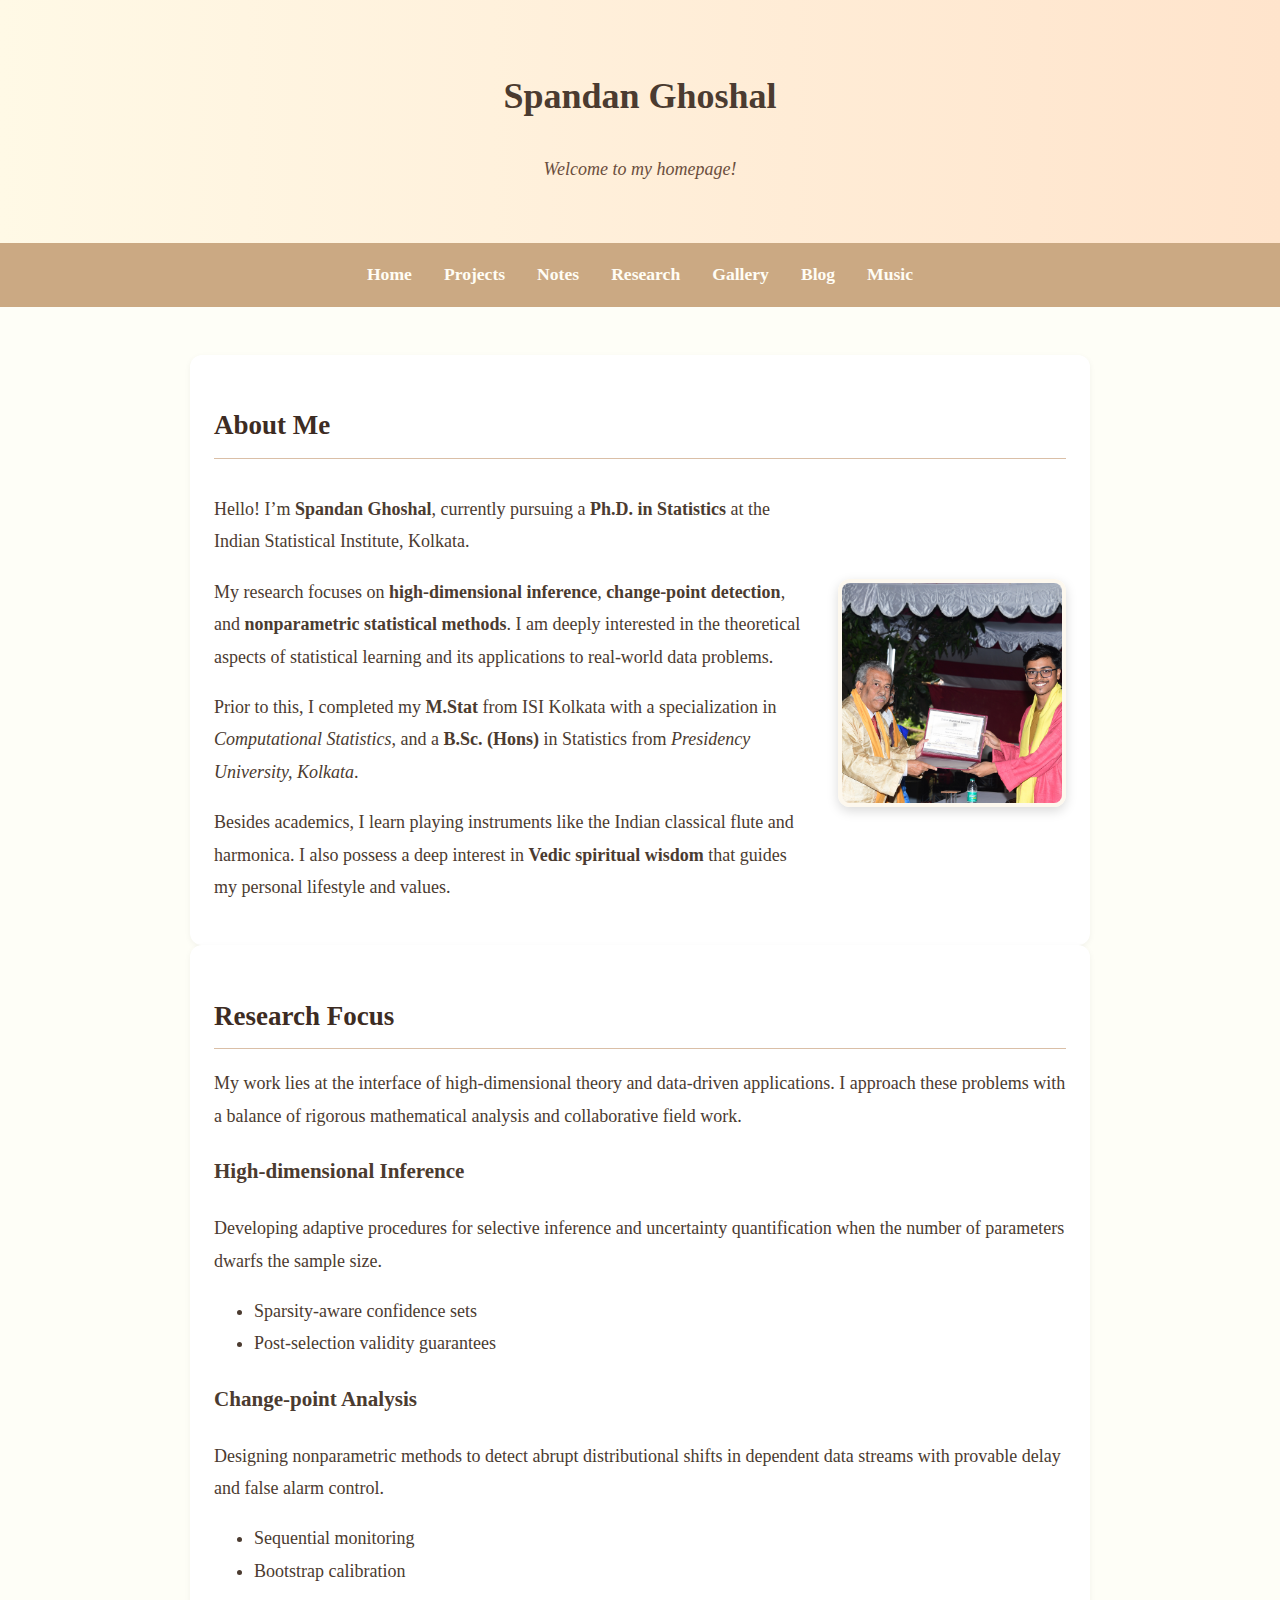
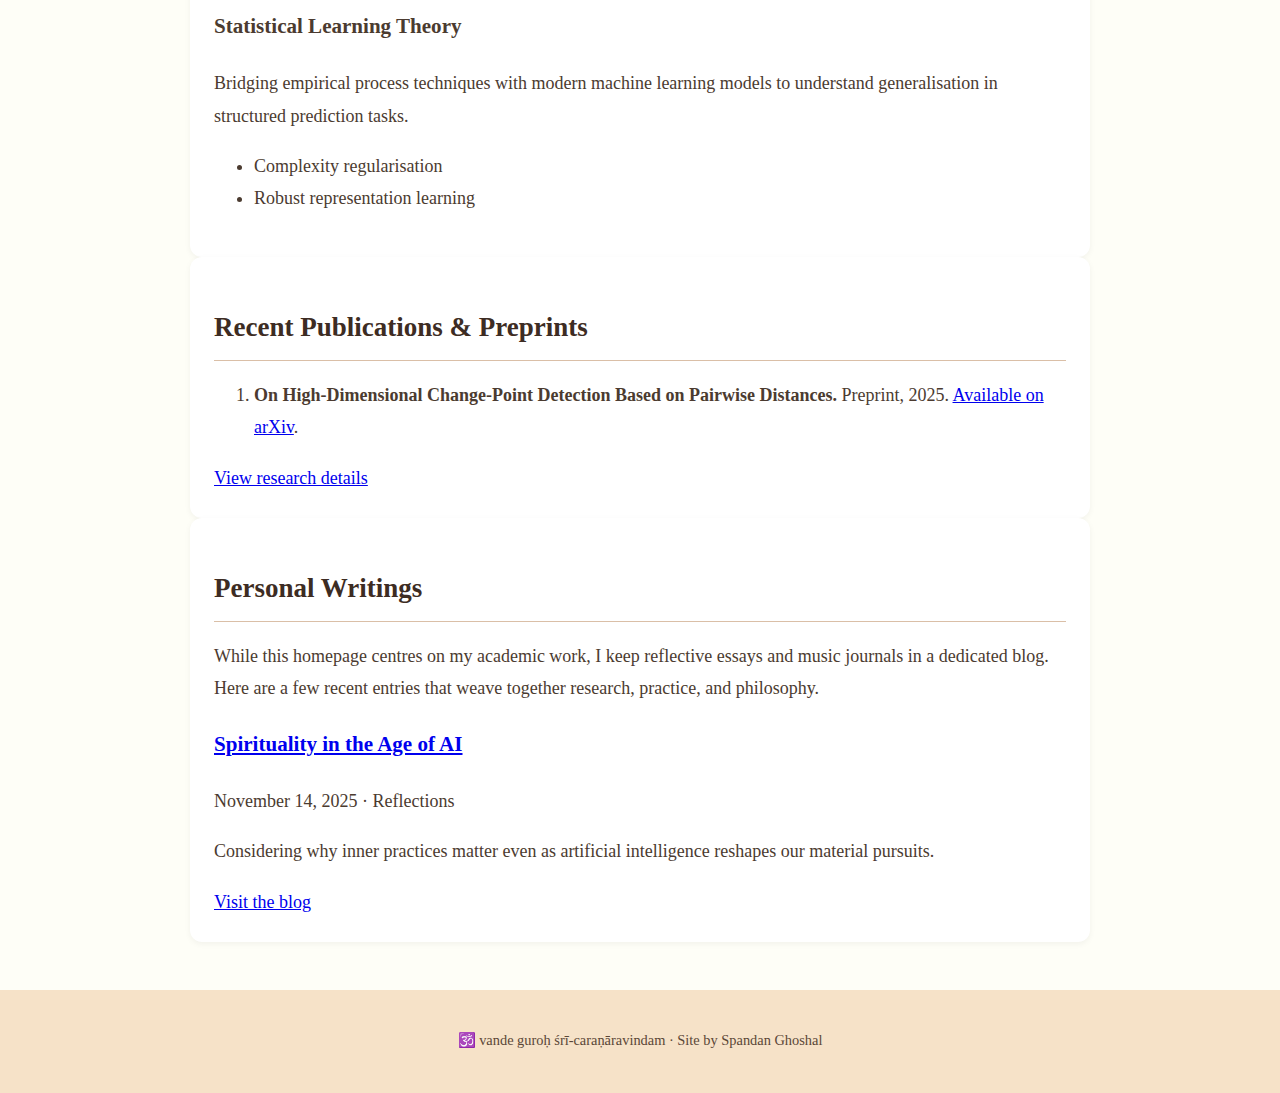
<file: index.html>
<!DOCTYPE html>
<html lang="en">
<head>
  <meta charset="UTF-8" />
  <meta name="viewport" content="width=device-width, initial-scale=1.0" />
  <title>Spandan Ghoshal | Home</title>
  <link rel="stylesheet" href="styles.css" />
</head>
<body>
  <header class="header">
    <h1>Spandan Ghoshal</h1>
    <p class="tagline">Welcome to my homepage!</p>
  </header>

  <nav class="navbar">
    <a href="index.html">Home</a>
    <a href="projects.html">Projects</a>
    <a href="notes.html">Notes</a>
    <a href="research.html">Research</a>
    <a href="gallery.html">Gallery</a>
    <a href="blog.html">Blog</a>
    <a href="music.html">Music</a>
  </nav>

  <main>
    <section id="about">
      <h2>About Me</h2>
      <div class="profile-container">
        <div class="text-block">
          <p>Hello! I’m <strong>Spandan Ghoshal</strong>, currently pursuing a <strong>Ph.D. in Statistics</strong> at the Indian Statistical Institute, Kolkata.</p>

          <p>My research focuses on <strong>high-dimensional inference</strong>, <strong>change-point detection</strong>, and <strong>nonparametric statistical methods</strong>. I am deeply interested in the theoretical aspects of statistical learning and its applications to real-world data problems.</p>

          <p>Prior to this, I completed my <strong>M.Stat</strong> from ISI Kolkata with a specialization in <em>Computational Statistics</em>, and a <strong>B.Sc. (Hons)</strong> in Statistics from <em>Presidency University, Kolkata</em>.</p>

          <p>Besides academics, I learn playing instruments like the Indian classical flute and harmonica. I also possess a deep interest in <strong>Vedic spiritual wisdom</strong> that guides my personal lifestyle and values.</p>
        </div>

        <div class="photo-block">
          <img src="images/profile.jpg" alt="Spandan Ghoshal" />
        </div>
      </div>
    </section>

    <section id="research-focus" class="academic-section">
      <h2>Research Focus</h2>
      <p class="section-intro">
        My work lies at the interface of high-dimensional theory and data-driven applications. I approach these
        problems with a balance of rigorous mathematical analysis and collaborative field work.
      </p>

      <div class="focus-grid">
        <article class="focus-card">
          <h3>High-dimensional Inference</h3>
          <p>
            Developing adaptive procedures for selective inference and uncertainty quantification when the number of
            parameters dwarfs the sample size.
          </p>
          <ul class="key-topics">
            <li>Sparsity-aware confidence sets</li>
            <li>Post-selection validity guarantees</li>
          </ul>
        </article>

        <article class="focus-card">
          <h3>Change-point Analysis</h3>
          <p>
            Designing nonparametric methods to detect abrupt distributional shifts in dependent data streams with
            provable delay and false alarm control.
          </p>
          <ul class="key-topics">
            <li>Sequential monitoring</li>
            <li>Bootstrap calibration</li>
          </ul>
        </article>

        <article class="focus-card">
          <h3>Statistical Learning Theory</h3>
          <p>
            Bridging empirical process techniques with modern machine learning models to understand generalisation in
            structured prediction tasks.
          </p>
          <ul class="key-topics">
            <li>Complexity regularisation</li>
            <li>Robust representation learning</li>
          </ul>
        </article>
      </div>
    </section>

    <section id="publications" class="academic-section">
      <h2>Recent Publications &amp; Preprints</h2>
      <ol class="paper-list">
        <li>
          <strong>On High-Dimensional Change-Point Detection Based on Pairwise Distances.</strong>
          <span class="venue">Preprint, 2025.</span>
          <span class="paper-notes">
            <a href="https://arxiv.org/abs/2511.10078" target="_blank" rel="noopener">Available on arXiv</a>.
          </span>
        </li>
      </ol>
      <div class="section-cta">
        <a class="button" href="research.html">View research details</a>
      </div>
    </section>

    <section id="blog" class="blog-preview academic-section">
      <h2>Personal Writings</h2>
      <p class="blog-preview-intro">
        While this homepage centres on my academic work, I keep reflective essays and music journals in a dedicated
        blog. Here are a few recent entries that weave together research, practice, and philosophy.
      </p>

      <div class="blog-cards">
        <article class="blog-card">
          <h3><a href="blog.html#post-spirituality-ai">Spirituality in the Age of AI</a></h3>
          <p class="post-meta">November 14, 2025 · Reflections</p>
          <p>
            Considering why inner practices matter even as artificial intelligence reshapes our material pursuits.
          </p>
        </article>
      </div>

      <div class="blog-cta">
        <a class="button" href="blog.html">Visit the blog</a>
      </div>
    </section>
  </main>

  <footer>
    <p>🕉️ vande guroḥ śrī-caraṇāravindam · Site by Spandan Ghoshal</p>
  </footer>
</body>
</html>
</file>
<file: styles.css>
body {
    margin: 0;
    font-family: Georgia, serif;
    background-color: #fefef7;
    color: #4b3b30;
    line-height: 1.8;
    font-size: 18px;
  }
  
  .header {
    text-align: center;
    padding: 2.5rem 1rem;
    background-image: linear-gradient(to right, #fff9e6, #ffe4cc);
    box-shadow: 0 2px 4px rgba(0,0,0,0.05);
  }
  
  .tagline {
    font-style: italic;
    color: #6b4e3d;
    margin-top: 0.5rem;
  }
  
  .navbar {
    background-color: #cba983;
    display: flex;
    justify-content: center;
    gap: 2rem;
    padding: 1rem;
    flex-wrap: wrap;
  }
  
  .navbar a {
    color: #fffdf5;
    text-decoration: none;
    font-weight: 600;
    font-size: 1.1rem;
  }
  
  main {
    max-width: 900px;
    margin: 3rem auto;
    padding: 0 1rem;
  }
  
  section {
    background: #fff;
    padding: 1.5rem;
    border-radius: 12px;
    box-shadow: 0 2px 6px rgba(0,0,0,0.05);
  }
  
  h2 {
    border-bottom: 1px solid #dabfa7;
    padding-bottom: 0.5rem;
    margin-bottom: 1rem;
    color: #3d2c23;
  }
  
  .profile-container {
    display: flex;
    gap: 2rem;
    align-items: center;
    flex-wrap: wrap;
  }
  
  .text-block {
    flex: 1;
    min-width: 250px;
  }
  
  .photo-block img {
    width: 220px;
    height: 220px;
    object-fit: cover;
    border-radius: 12px;
    box-shadow: 0 4px 12px rgba(0,0,0,0.15);
    border: 4px solid #fdf8ee;
  }
  
  footer {
    text-align: center;
    padding: 1.5rem;
    background-color: #f6e2c8;
    font-size: 0.9rem;
    color: #5b4737;
    margin-top: 2rem;
  }
</file>
